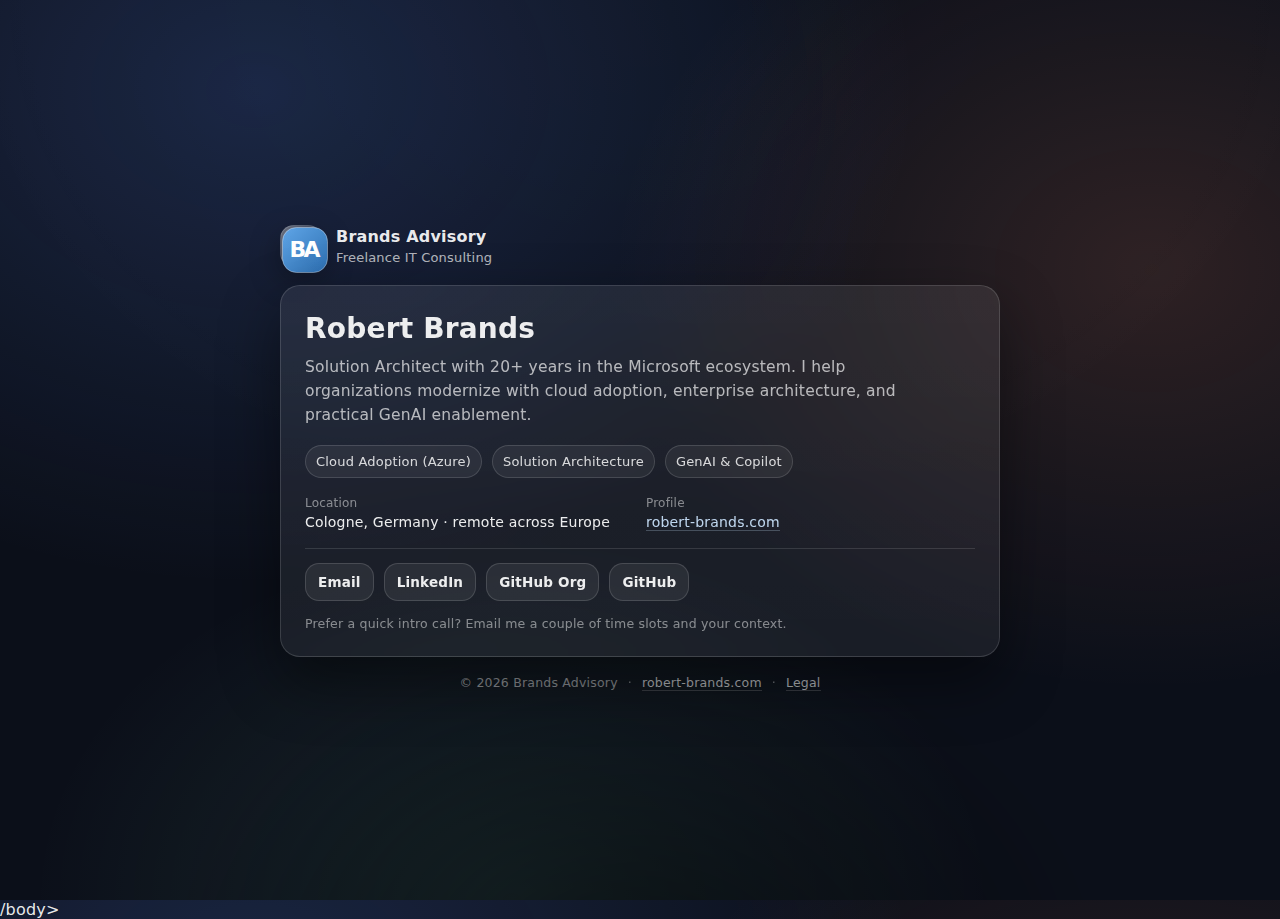
<file: site/index.html>
<!doctype html>
<html lang="en">
<head>
  <meta charset="utf-8" />
  <meta name="viewport" content="width=device-width, initial-scale=1" />
  <title>Brands Advisory — Freelance IT Consulting</title>
  <meta name="description" content="Brands Advisory — Freelance IT Consulting by Robert Brands. Cloud adoption, solution architecture, and GenAI enablement." />
  <meta name="robots" content="index,follow" />
  <link rel="icon" href="/favicon.svg" type="image/svg+xml">
  <link rel="icon" href="/favicon-32.png" sizes="32x32">
  <link rel="icon" href="/favicon-16.png" sizes="16x16">

  <!-- Open Graph -->
  <meta property="og:title" content="Brands Advisory — Freelance IT Consulting" />
  <meta property="og:description" content="Cloud adoption, solution architecture, and GenAI enablement." />
  <meta property="og:type" content="website" />
  <meta property="og:url" content="https://www.brands-advisory.com/" />
  <meta property="og:image" content="https://www.brands-advisory.com/og-image.png">
  <meta property="og:image:width" content="1200">
  <meta property="og:image:height" content="630">

  <!-- Fonts (system-first + optional Inter fallback via CSS) -->
  <link rel="stylesheet" href="styles.css" />
</head>

<body>
  <div class="bg"></div>

  <main class="wrap">
    <header class="top">
    <div class="mark" aria-hidden="true">
        <!-- BA Monogram -->
        <svg width="48" height="48" viewBox="0 0 48 48"
            xmlns="http://www.w3.org/2000/svg">
        <defs>
            <linearGradient id="baGrad" x1="0" y1="0" x2="1" y2="1">
            <stop offset="0%" stop-color="#5DA2E6"/>
            <stop offset="100%" stop-color="#2B6CB0"/>
            </linearGradient>
        </defs>

        <rect x="1.5" y="1.5" width="45" height="45" rx="14"
                fill="url(#baGrad)"
                stroke="rgba(255,255,255,0.35)"
                stroke-width="1"/>

        <g fill="#FFFFFF"
            font-family="system-ui, -apple-system, Segoe UI, Roboto, Helvetica, Arial"
            font-weight="800"
            font-size="22"
            text-anchor="middle"
            dominant-baseline="middle">
            <text x="17" y="25">B</text>
            <text x="31" y="25">A</text>
        </g>
        </svg>
    </div>

    <div class="brand">
        <div class="name">Brands Advisory</div>
        <div class="tagline">Freelance IT Consulting</div>
    </div>
    </header>

    <section class="card" aria-label="Profile">
      <h1>Robert Brands</h1>
      <p class="lead">
        Solution Architect with 20+ years in the Microsoft ecosystem. I help organizations modernize with
        cloud adoption, enterprise architecture, and practical GenAI enablement.
      </p>

      <div class="pillrow" role="list" aria-label="Focus areas">
        <span class="pill" role="listitem">Cloud Adoption (Azure)</span>
        <span class="pill" role="listitem">Solution Architecture</span>
        <span class="pill" role="listitem">GenAI & Copilot</span>
      </div>

      <div class="grid">
        <div class="kv">
          <div class="k">Location</div>
          <div class="v">Cologne, Germany · remote across Europe</div>
        </div>
        <div class="kv">
          <div class="k">Profile</div>
          <div class="v"><a href="https://robert-brands.com/Blog/Artikel/freelancer" rel="me">robert-brands.com</a></div>
        </div>
      </div>

      <hr class="sep" />

      <nav class="links" aria-label="Links">
        <a class="btn" href="mailto:mail@robert-brands.com">Email</a>
        <a class="btn" href="https://www.linkedin.com/in/robertbrands" target="_blank" rel="noreferrer">LinkedIn</a>
        <a class="btn" href="https://github.com/brands-advisory" target="_blank" rel="noreferrer">GitHub Org</a>
        <a class="btn" href="https://github.com/rbrands" target="_blank" rel="noreferrer">GitHub</a>
      </nav>

      <p class="fine">
        Prefer a quick intro call? Email me a couple of time slots and your context.
      </p>
    </section>

    <footer class="foot">
    <span>© <span id="year"></span> Brands Advisory</span>
    <span class="dot">·</span>
    <a href="https://robert-brands.com/">robert-brands.com</a>
    <span class="dot">·</span>
    <a href="/legal.html">Legal</a>
    </footer>

  </main>

 <script>
  const y = document.getElementById("year");
  if (y) y.textContent = new Date().getFullYear();
</script>
/body>
</html>
</file>
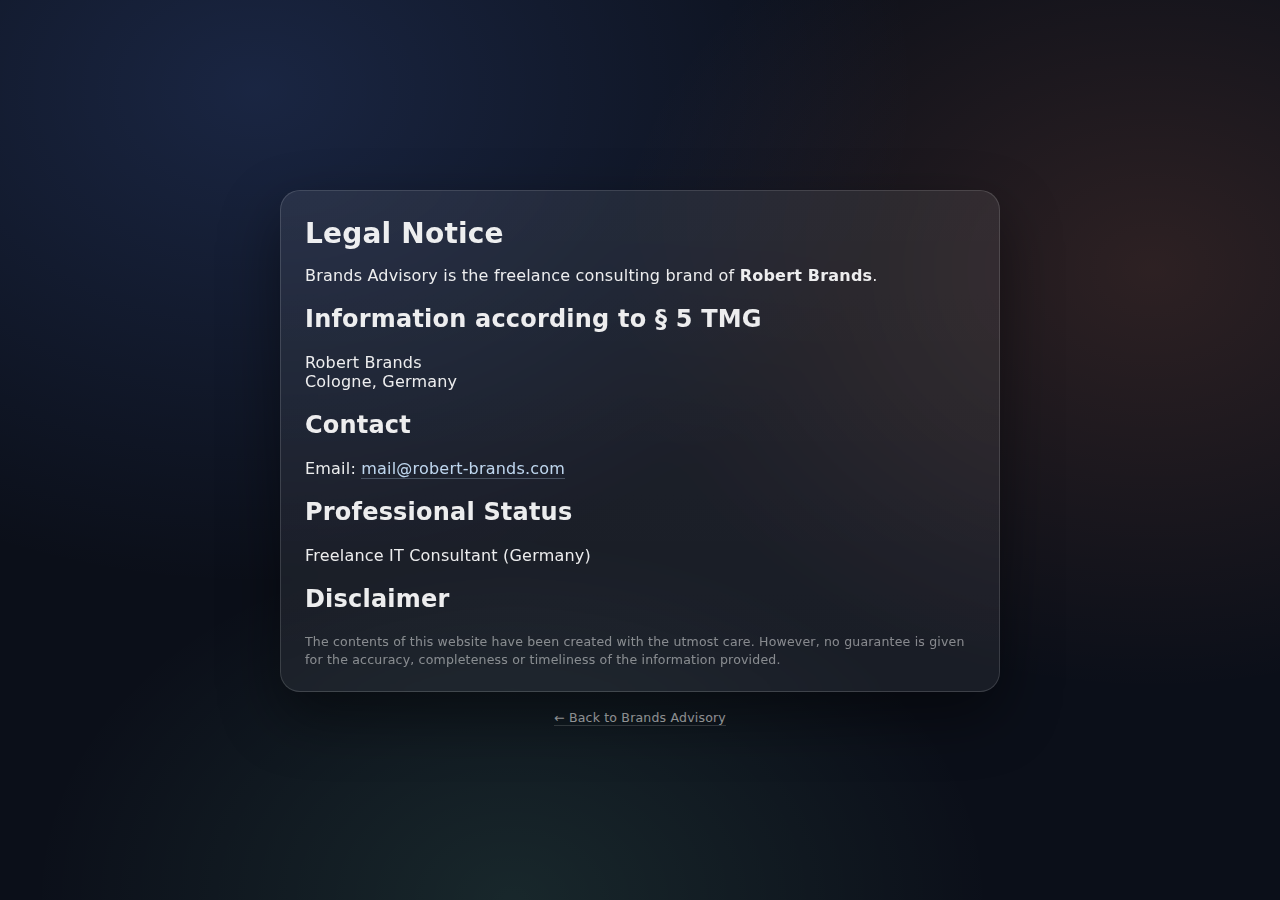
<file: site/legal.html>
<!doctype html>
<html lang="en">
<head>
  <meta charset="utf-8">
  <meta name="viewport" content="width=device-width, initial-scale=1">
  <title>Legal · Brands Advisory</title>
  <meta name="robots" content="noindex,nofollow">
  <link rel="stylesheet" href="styles.css">
</head>

<body>
  <main class="wrap">
    <section class="card">
      <h1>Legal Notice</h1>

      <p>
        Brands Advisory is the freelance consulting brand of
        <strong>Robert Brands</strong>.
      </p>

      <h2>Information according to § 5 TMG</h2>
      <p>
        Robert Brands<br>
        Cologne, Germany
      </p>

      <h2>Contact</h2>
      <p>
        Email: <a href="mailto:mail@robert-brands.com">mail@robert-brands.com</a>
      </p>

      <h2>Professional Status</h2>
      <p>
        Freelance IT Consultant (Germany)
      </p>

      <h2>Disclaimer</h2>
      <p class="fine">
        The contents of this website have been created with the utmost care.
        However, no guarantee is given for the accuracy, completeness or
        timeliness of the information provided.
      </p>
    </section>

    <footer class="foot">
      <a href="/">← Back to Brands Advisory</a>
    </footer>
  </main>
</body>
</html>
</file>
<file: site/styles.css>
/* System-first typography with a modern feel */
:root{
  --bg: #0b0f19;
  --card: rgba(255,255,255,0.06);
  --card2: rgba(255,255,255,0.08);
  --text: rgba(255,255,255,0.92);
  --muted: rgba(255,255,255,0.68);
  --faint: rgba(255,255,255,0.48);
  --line: rgba(255,255,255,0.12);

  --shadow: 0 24px 60px rgba(0,0,0,0.45);
  --radius: 20px;

  --accent: 120deg; /* tweak for mood: 120=green, 210=blue, 300=purple */
}

*{ box-sizing: border-box; }
html,body{ height:100%; }
body{
  margin:0;
  color: var(--text);
  background: radial-gradient(1200px 900px at 20% 10%, rgba(93, 140, 255, 0.18), transparent 55%),
              radial-gradient(900px 700px at 90% 30%, rgba(255, 140, 95, 0.14), transparent 60%),
              radial-gradient(800px 600px at 40% 100%, rgba(140, 255, 205, 0.10), transparent 60%),
              var(--bg);
  font-family: ui-sans-serif, system-ui, -apple-system, Segoe UI, Roboto, Helvetica, Arial, "Apple Color Emoji","Segoe UI Emoji";
  letter-spacing: 0.2px;
}

/* subtle grain & vignette */
.bg{
  position: fixed;
  inset: 0;
  pointer-events: none;
  background:
    radial-gradient(1200px 900px at 50% 0%, rgba(255,255,255,0.08), transparent 60%),
    radial-gradient(900px 700px at 50% 110%, rgba(0,0,0,0.55), transparent 55%);
  mix-blend-mode: overlay;
  opacity: 0.9;
}

.wrap{
  min-height: 100%;
  display:flex;
  flex-direction: column;
  justify-content:center;
  padding: 56px 20px 40px;
  max-width: 980px;
  margin: 0 auto;
}

.top{
  display:flex;
  align-items:center;
  gap: 14px;
  margin: 0 auto 18px;
  width: min(720px, 100%);
}

.mark{
  width: 42px;
  height: 42px;
  border-radius: 14px;
  background:
    linear-gradient(var(--accent), rgba(255,255,255,0.34), rgba(255,255,255,0.06)),
    radial-gradient(18px 18px at 30% 30%, rgba(255,255,255,0.55), transparent 60%);
  box-shadow: 0 12px 30px rgba(0,0,0,0.35);
  border: 1px solid rgba(255,255,255,0.16);
}

.brand .name{
  font-size: 16px;
  font-weight: 650;
  line-height: 1.1;
}
.brand .tagline{
  margin-top: 4px;
  font-size: 13px;
  color: var(--muted);
}

.card{
  width: min(720px, 100%);
  margin: 0 auto;
  background: linear-gradient(180deg, var(--card2), var(--card));
  border: 1px solid rgba(255,255,255,0.14);
  border-radius: var(--radius);
  box-shadow: var(--shadow);
  padding: 26px 24px 22px;
  backdrop-filter: blur(14px);
}

h1{
  margin: 0 0 10px;
  font-size: 28px;
  letter-spacing: 0.2px;
}
.lead{
  margin: 0 0 18px;
  color: var(--muted);
  line-height: 1.55;
  font-size: 15.5px;
  max-width: 62ch;
}

.pillrow{
  display:flex;
  flex-wrap: wrap;
  gap: 10px;
  margin: 0 0 18px;
}
.pill{
  padding: 8px 10px;
  border-radius: 999px;
  border: 1px solid rgba(255,255,255,0.14);
  background: rgba(255,255,255,0.06);
  color: rgba(255,255,255,0.82);
  font-size: 13px;
}

.grid{
  display:grid;
  grid-template-columns: 1fr;
  gap: 12px;
  margin: 0 0 10px;
}
@media (min-width: 680px){
  .grid{ grid-template-columns: 1fr 1fr; }
}

.kv .k{
  font-size: 12px;
  color: var(--faint);
  margin-bottom: 4px;
}
.kv .v{
  font-size: 14px;
  color: var(--text);
}

.sep{
  border: none;
  height: 1px;
  background: var(--line);
  margin: 18px 0 14px;
}

.links{
  display:flex;
  flex-wrap: wrap;
  gap: 10px;
  margin: 0 0 14px;
}
.btn{
  display:inline-flex;
  align-items:center;
  justify-content:center;
  padding: 10px 12px;
  border-radius: 14px;
  border: 1px solid rgba(255,255,255,0.14);
  background: rgba(255,255,255,0.07);
  color: rgba(255,255,255,0.92);
  text-decoration: none;
  font-weight: 600;
  font-size: 13.5px;
  transition: transform .08s ease, background .12s ease, border-color .12s ease;
}
.btn:hover{
  transform: translateY(-1px);
  background: rgba(255,255,255,0.10);
  border-color: rgba(255,255,255,0.22);
}

a{
  color: rgba(205, 230, 255, 0.92);
  text-decoration: none;
  border-bottom: 1px solid rgba(205,230,255,0.25);
}
a:hover{
  border-bottom-color: rgba(205,230,255,0.55);
}

.fine{
  margin: 0;
  color: var(--faint);
  font-size: 12.5px;
  line-height: 1.45;
}

.foot{
  width: min(720px, 100%);
  margin: 18px auto 0;
  display:flex;
  gap: 10px;
  align-items:center;
  justify-content:center;
  color: rgba(255,255,255,0.55);
  font-size: 12.5px;
}
.foot .dot{
  opacity: 0.55;
}
.foot a{
  color: rgba(255,255,255,0.70);
  border-bottom-color: rgba(255,255,255,0.18);
}
.foot a:hover{
  border-bottom-color: rgba(255,255,255,0.35);
}
</file>
